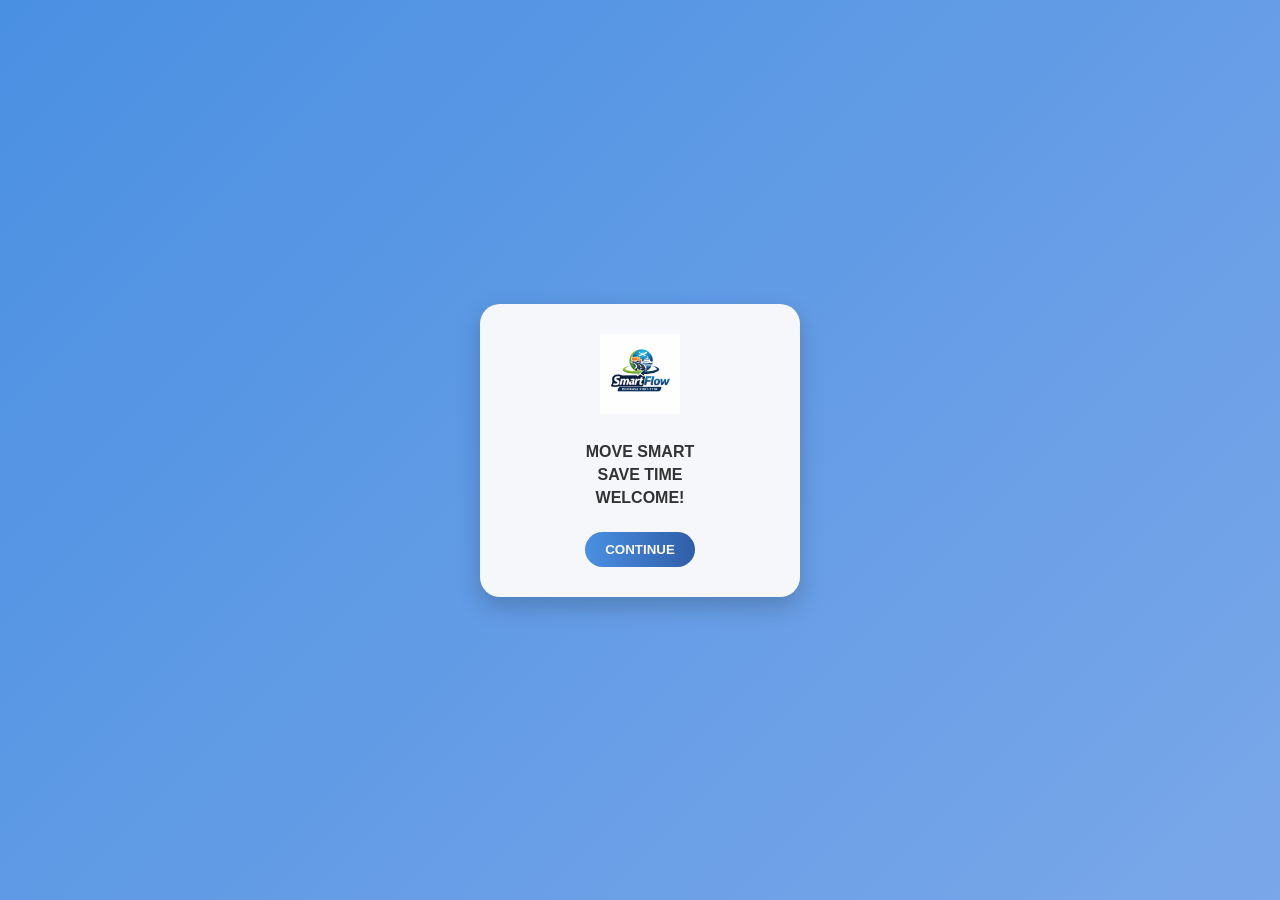
<file: index.html>
<!DOCTYPE html>
<html lang="en">
<head>
  <meta charset="UTF-8">
  <title>Smartflow</title>
  <link rel="stylesheet" href="styles.css">
</head>
<body>

  <div class="container">
    <div class="card">

      <img src="logo.jpeg" alt="logo" style="width:80px; margin-bottom:20px;">

      <p>MOVE SMART</p>
      <p>SAVE TIME</p>
      <p>WELCOME!</p>

      <button onclick="goToSignup()">CONTINUE</button>

    </div>
  </div>

  <script>
    function goToSignup() {
      window.location.href = "signup.html";
    }
  </script>

</body>
</html>
</file>
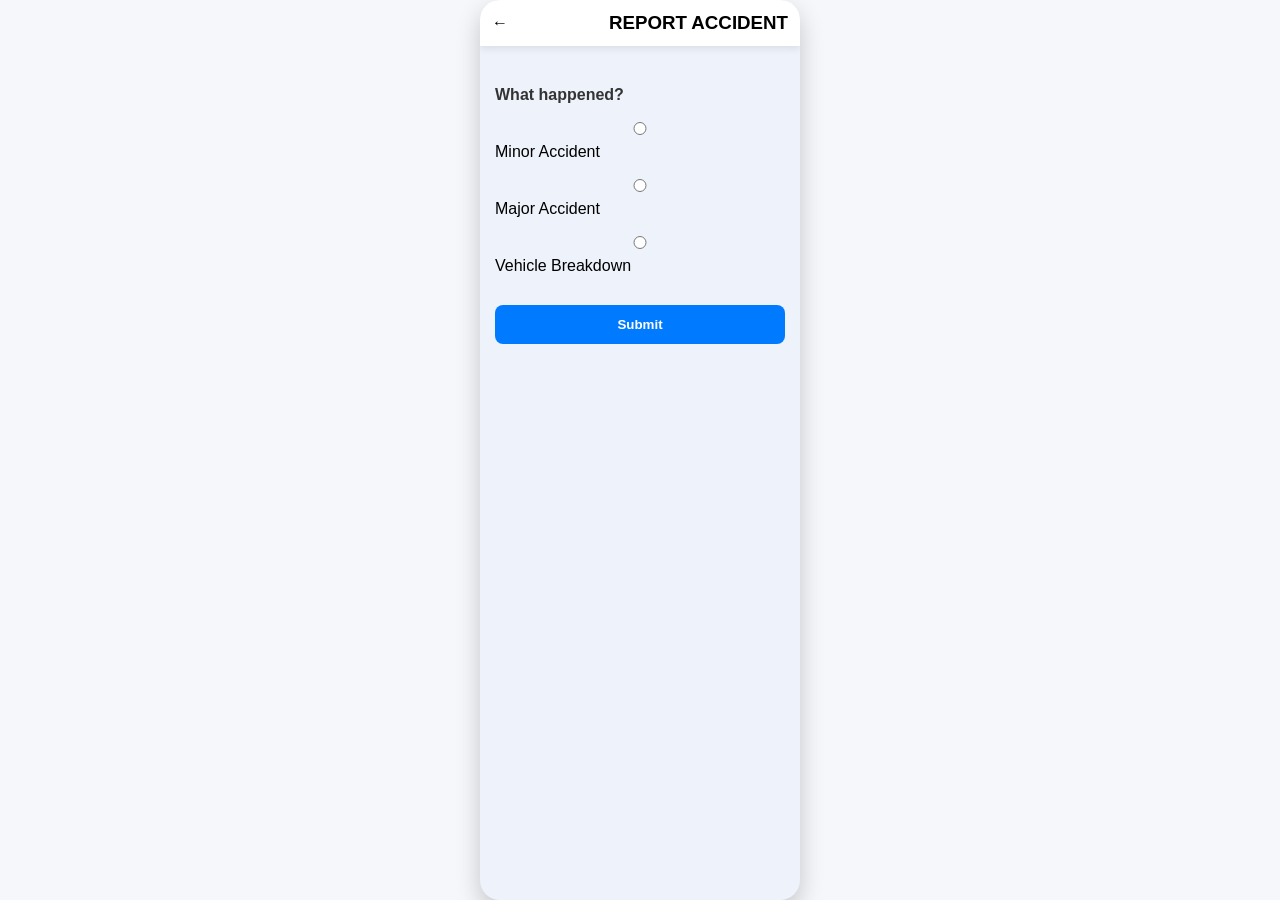
<file: reportaccident.html>
<!DOCTYPE html>
<html lang="en">
<head>
  <meta charset="UTF-8">
  <meta name="viewport" content="width=device-width, initial-scale=1.0">
  <title>Report Accident</title>

  <link rel="stylesheet" href="styles.css">

  <style>
    body {
      margin: 0;
      font-family: Arial, sans-serif;
      background: #f5f7fb;
    }

    .phone {
      height: 100vh;
      display: flex;
      flex-direction: column;
    }

    .header {
      background: white;
      padding: 12px;
      display: flex;
      align-items: center;
      gap: 10px;
      font-weight: bold;
      box-shadow: 0 2px 8px rgba(0,0,0,0.1);
    }

    .content {
      flex: 1;
      padding: 15px;
    }

    label {
      display: block;
      margin: 10px 0;
    }

    .main-btn {
      width: 100%;
      padding: 12px;
      background: #007bff;
      color: white;
      border: none;
      border-radius: 8px;
      margin-top: 20px;
    }
  </style>
</head>

<body>

<div class="phone">

  <!-- HEADER -->
  <div class="header">
    <span onclick="goBack()">←</span>
    <h3>REPORT ACCIDENT</h3>
  </div>

  <!-- CONTENT -->
  <div class="content">

    <p>What happened?</p>

    <label><input type="radio" name="accident"> Minor Accident</label>
    <label><input type="radio" name="accident"> Major Accident</label>
    <label><input type="radio" name="accident"> Vehicle Breakdown</label>

    <button class="main-btn" onclick="submitAccident()">Submit</button>

  </div>

</div>

<script>

/* BACK BUTTON */
function goBack() {
  window.location.href = "livetraffic.html";
}

/* SUBMIT */
function submitAccident() {
  const selected = document.querySelector('input[name="accident"]:checked');

  if (!selected) {
    alert("Please select an option");
    return;
  }

  const accidentType = selected.parentElement.innerText.trim();

  // SAVE DATA
  let reports = JSON.parse(localStorage.getItem("accidents")) || [];

  reports.push({
    type: accidentType,
    time: new Date().toLocaleString()
  });

  localStorage.setItem("accidents", JSON.stringify(reports));

  alert("✅ Report submitted: " + accidentType);

  // DELAY THEN REDIRECT
  setTimeout(() => {
    window.location.href = "livetraffic.html";
  }, 800);
}

</script>

</body>
</html>
</file>
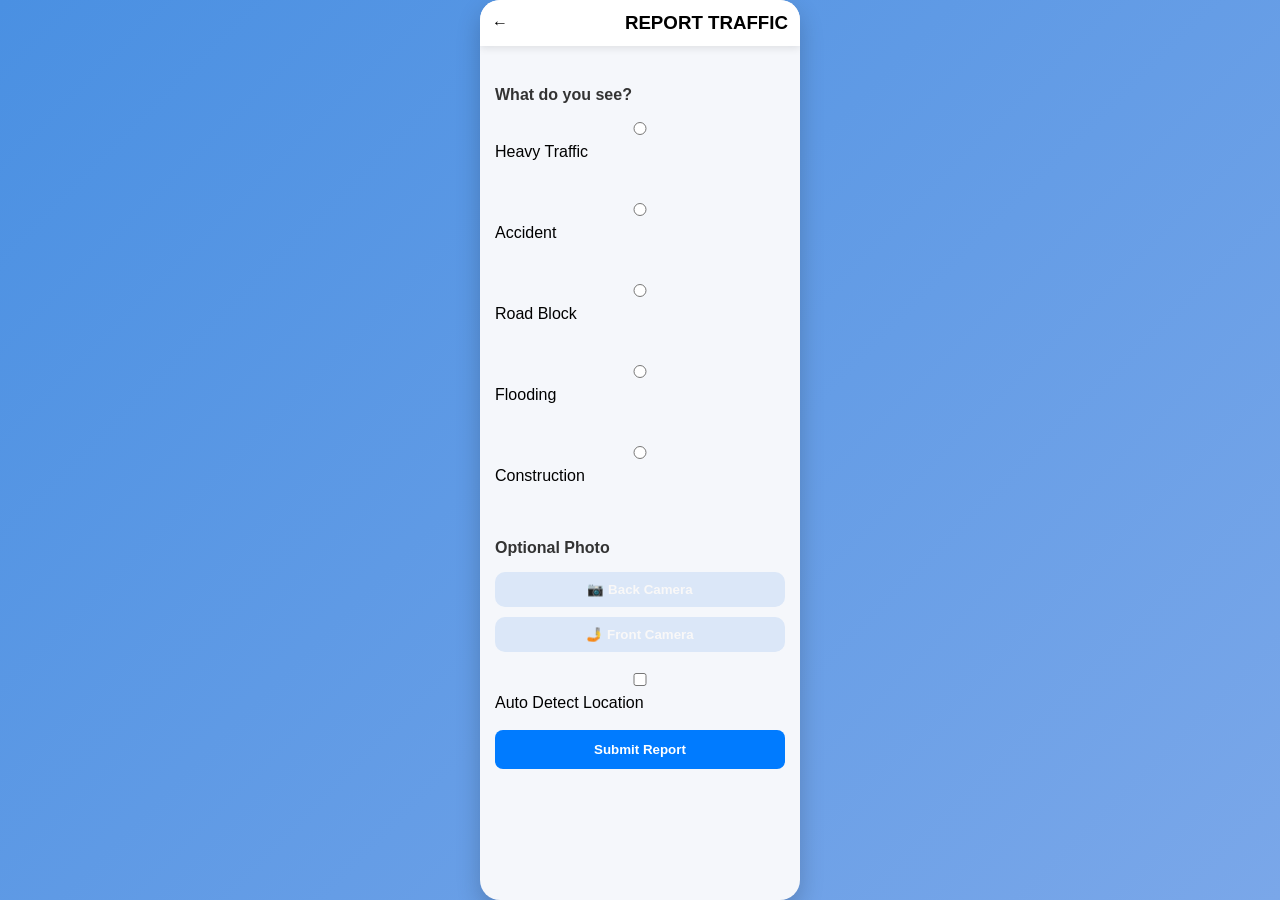
<file: reporttraffic.html>
<!DOCTYPE html>
<html lang="en">
<head>
  <meta charset="UTF-8">
  <meta name="viewport" content="width=device-width, initial-scale=1.0">
  <title>Report Traffic</title>

  <link rel="stylesheet" href="styles.css">

  <style>
    body {
      margin: 0;
      padding: 0;
      font-family: Arial, sans-serif;
      overflow: hidden;
    }

    .phone {
      height: 100vh;
      display: flex;
      flex-direction: column;
      background: #f5f7fb;
    }

    .header {
      background: white;
      padding: 12px;
      font-weight: bold;
      display: flex;
      align-items: center;
      gap: 10px;
      box-shadow: 0 2px 8px rgba(0,0,0,0.1);
    }

    .content {
      flex: 1;
      overflow-y: auto;
      padding: 15px;
      padding-bottom: 120px; /* IMPORTANT so button is visible */
    }

    .light-btn {
      margin: 5px 0;
      padding: 10px;
      width: 100%;
    }

    .main-btn {
      width: 100%;
      padding: 12px;
      background: #007bff;
      color: white;
      border: none;
      border-radius: 8px;
      margin-top: 10px;
    }

    video, img {
      width: 100%;
      margin-top: 10px;
      border-radius: 10px;
    }
  </style>
</head>

<body>

<div class="phone">

  <!-- HEADER -->
  <div class="header">
    <span onclick="goBack()">←</span>
    <h3>REPORT TRAFFIC</h3>
  </div>

  <!-- CONTENT -->
  <div class="content">

    <p>What do you see?</p>

    <label><input type="radio" name="report"> Heavy Traffic</label><br>
    <label><input type="radio" name="report"> Accident</label><br>
    <label><input type="radio" name="report"> Road Block</label><br>
    <label><input type="radio" name="report"> Flooding</label><br>
    <label><input type="radio" name="report"> Construction</label>

    <br><br>

    <p>Optional Photo</p>

    <button class="light-btn" type="button" onclick="openCamera('environment')">
      📷 Back Camera
    </button>

    <button class="light-btn" type="button" onclick="openCamera('user')">
      🤳 Front Camera
    </button>

    <video id="video" autoplay playsinline style="display:none;"></video>

    <button id="captureBtn" class="light-btn" style="display:none;" onclick="capturePhoto()">
      📸 Capture Photo
    </button>

    <canvas id="canvas" style="display:none;"></canvas>

    <img id="photo" style="display:none;" />

    <br>

    <label>
      <input type="checkbox"> Auto Detect Location
    </label>

    <button class="main-btn" onclick="submitReport()">
      Submit Report
    </button>

  </div>

</div>

<script>

let stream;

/* BACK BUTTON */
function goBack() {
  window.location.href = "livetraffic.html";
}

/* CAMERA */
function openCamera(facingMode) {
  const video = document.getElementById("video");
  const captureBtn = document.getElementById("captureBtn");

  navigator.mediaDevices.getUserMedia({
    video: { facingMode }
  })
  .then(s => {
    stream = s;
    video.srcObject = s;
    video.style.display = "block";
    captureBtn.style.display = "block";
  })
  .catch(err => {
    alert("Camera not available or permission denied");
  });
}

/* CAPTURE PHOTO */
function capturePhoto() {
  const video = document.getElementById("video");
  const canvas = document.getElementById("canvas");
  const photo = document.getElementById("photo");

  canvas.width = video.videoWidth;
  canvas.height = video.videoHeight;

  const ctx = canvas.getContext("2d");
  ctx.drawImage(video, 0, 0);

  const imageData = canvas.toDataURL("image/png");

  photo.src = imageData;
  photo.style.display = "block";

  localStorage.setItem("incidentPhoto", imageData);

  stream.getTracks().forEach(track => track.stop());

  video.style.display = "none";
  document.getElementById("captureBtn").style.display = "none";
}

/* SUBMIT REPORT */
function submitReport() {

  const selected = document.querySelector('input[name="report"]:checked');

  if (!selected) {
    alert("Please select what you see");
    return;
  }

  const photo = localStorage.getItem("incidentPhoto");

  if (!photo) {
    alert("Please take a photo first");
    return;
  }

  navigator.geolocation.getCurrentPosition(position => {

    const report = {
      type: selected.parentElement.innerText.trim(),
      lat: position.coords.latitude,
      lng: position.coords.longitude,
      photo: photo,
      time: new Date().toISOString()
    };

    let reports = JSON.parse(localStorage.getItem("reports")) || [];
    reports.push(report);

    localStorage.setItem("reports", JSON.stringify(reports));

    alert("Report submitted successfully!");

    localStorage.removeItem("incidentPhoto");

    window.location.href = "livetraffic.html";
  });

}

</script>

</body>
</html>
</file>
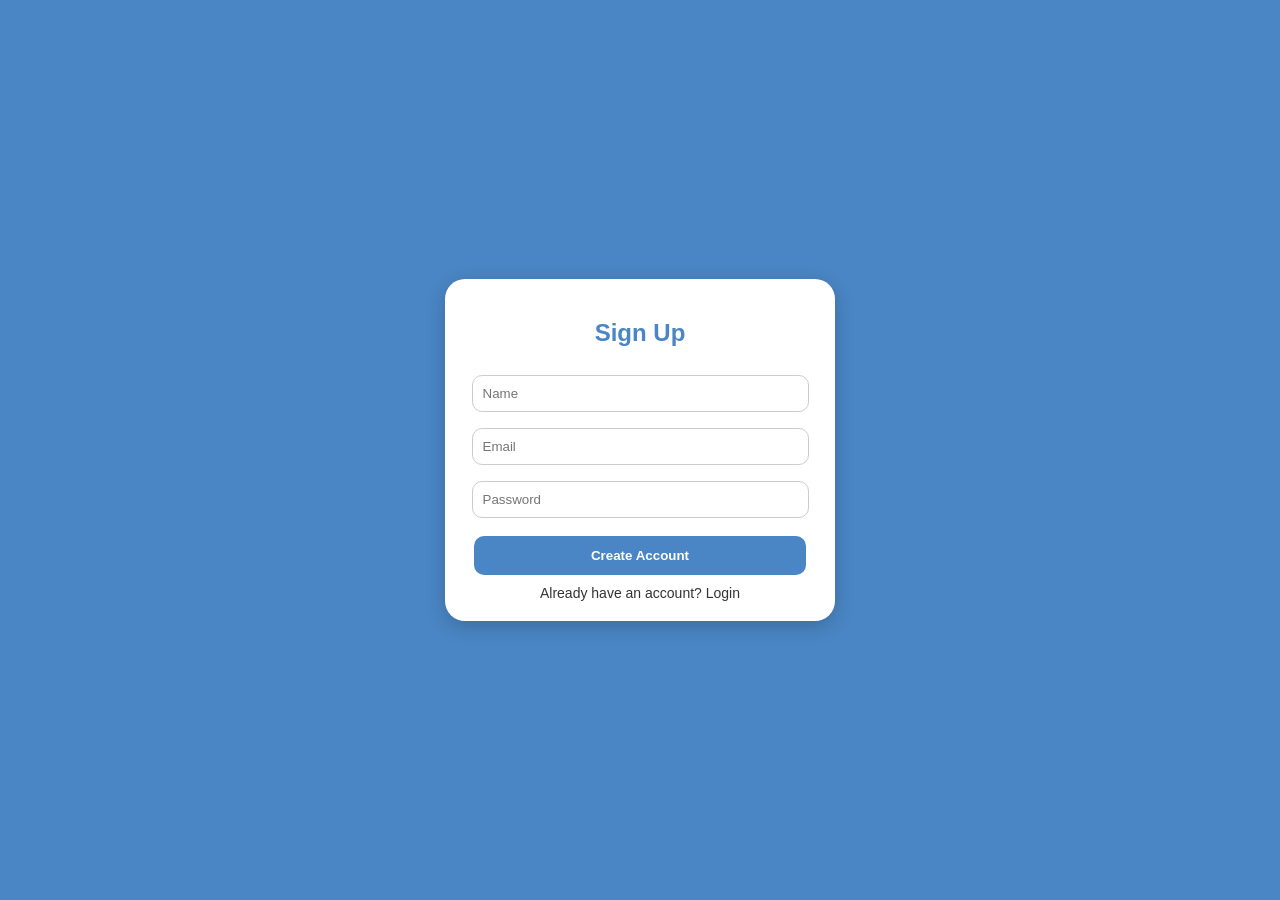
<file: signup.html>
<!DOCTYPE html>
<html lang="en">
<head>
  <meta charset="UTF-8">
  <meta name="viewport" content="width=device-width, initial-scale=1.0">
  <title>Smartflow Signup</title>

  <style>
    body {
      margin: 0;
      font-family: Arial;
      background: #4A86C5;
      display: flex;
      justify-content: center;
      align-items: center;
      height: 100vh;
    }

    .card {
      background: white;
      width: 90%;
      max-width: 350px;
      border-radius: 20px;
      padding: 20px;
      text-align: center;
      box-shadow: 0 5px 20px rgba(0,0,0,0.2);
    }

    h2 {
      color: #4A86C5;
    }

    input {
      width: 90%;
      padding: 10px;
      margin: 8px 0;
      border: 1px solid #ccc;
      border-radius: 10px;
    }

    button {
      width: 95%;
      padding: 12px;
      margin-top: 10px;
      border: none;
      border-radius: 10px;
      background: #4A86C5;
      color: white;
      font-weight: bold;
    }

    .switch {
      margin-top: 10px;
      font-size: 14px;
      color: #333;
      cursor: pointer;
    }

    .hidden {
      display: none;
    }
  </style>
</head>

<body>

<div class="card">

  <!-- SIGNUP -->
  <div id="signupBox">
    <h2>Sign Up</h2>

    <input type="text" placeholder="Name"><br>
    <input type="email" placeholder="Email"><br>
    <input type="password" placeholder="Password"><br>

    <button onclick="signup()">Create Account</button>

    <div class="switch" onclick="toggle()">Already have an account? Login</div>
  </div>

  <!-- LOGIN -->
  <div id="loginBox" class="hidden">
    <h2>Login</h2>

    <input type="email" placeholder="Email"><br>
    <input type="password" placeholder="Password"><br>

    <button onclick="login()">Login</button>

    <div class="switch" onclick="toggle()">No account? Sign Up</div>
  </div>

</div>

<script>
function toggle() {
  document.getElementById("signupBox").classList.toggle("hidden");
  document.getElementById("loginBox").classList.toggle("hidden");
}

function signup() {
  localStorage.setItem("loggedIn", "true");
  window.location.href = "livetraffic.html";
}

function login() {
  localStorage.setItem("loggedIn", "true");
  window.location.href = "livetraffic.html";
}
</script>

</body>
</html>
</file>
<file: styles.css>
/* Reset */
* {
  margin: 0;
  padding: 0;
  box-sizing: border-box;
  font-family: Arial, sans-serif;
}

/* Background */
body {
  height: 100vh;
  background: linear-gradient(135deg, #4a90e2, #5aa0f0);
  display: flex;
  justify-content: center;
  align-items: center;
}

/* Card */
.card {
  background: #f7f6f6;
  width: 300px;
  padding: 40px 20px;
  border-radius: 20px;
  text-align: center;
  box-shadow: 0 10px 25px rgba(0,0,0,0.2);
}

/* Logo */
.logo {
  font-size: 40px;
  margin-bottom: 10px;
}
.logo img {
  width: 300px;
  height: auto;
  margin-bottom: 10px;
}
/* Title */
h1 {
  color: #3b6db3;
  letter-spacing: 5px;
  margin-bottom: 20px;
}

/* Traffic light */
.traffic-light {
  width: 20px;
  margin: 0 auto 20px;
  padding: 5px;
  background: #222;
  border-radius: 10px;
}

.traffic-light span {
  display: block;
  width: 10px;
  height: 10px;
  margin: 4px auto;
  border-radius: 50%;
}

.red { background: red; }
.yellow { background: yellow; }
.green { background: green; }

/* Text */
p {
  font-weight: bold;
  color: #333;
  margin: 5px 0;
}

/* Button */
button {
  margin-top: 20px;
  padding: 10px 25px;
  border: none;
  border-radius: 25px;
  background: linear-gradient(to right, #4a90e2, #3b6db3);
  color: white;
  font-weight: bold;
  cursor: pointer;
  transition: 0.3s;
}

button:hover {
  opacity: 0.85;
}
* {
  margin: 0;
  padding: 0;
  box-sizing: border-box;
  font-family: Arial, sans-serif;
}

body {
  height: 100vh;
  background: linear-gradient(135deg, #4a90e2, #7aa7e9);
  display: flex;
  justify-content: center;
  align-items: center;
}

/* Card */
.card {
  background: #f5f7fb;
  width: 320px;
  padding: 30px 20px;
  border-radius: 20px;
  text-align: center;
  box-shadow: 0 10px 25px rgba(0,0,0,0.2);
}

/* Logo */
.logo {
  font-size: 40px;
}

h1 {
  color: #2f5ea8;
  letter-spacing: 4px;
  margin-bottom: 15px;
}

/* Traffic light */
.traffic-light {
  width: 20px;
  margin: 10px auto;
  padding: 5px;
  background: #222;
  border-radius: 10px;
}

.traffic-light span {
  display: block;
  width: 10px;
  height: 10px;
  margin: 3px auto;
  border-radius: 50%;
}

.red { background: red; }
.yellow { background: yellow; }
.green { background: green; }

p {
  font-weight: bold;
  margin: 5px 0;
}

/* Buttons */
button {
  margin-top: 20px;
  padding: 10px 20px;
  border: none;
  border-radius: 25px;
  background: linear-gradient(to right, #4a90e2, #2f5ea8);
  color: rgb(249, 248, 248);
  cursor: pointer;
}

.main-btn {
  width: 100%;
}

/* AUTH SCREEN */
.auth-card {
  text-align: left;
}

/* Header */
.header {
  display: flex;
  align-items: center;
  margin-bottom: 15px;
}

.back {
  cursor: pointer;
  margin-right: 10px;
}

/* Tabs */
.tabs {
  display: flex;
  margin-bottom: 15px;
}

.tab {
  flex: 1;
  padding: 8px;
  border: none;
  cursor: pointer;
  background: #ddd;
}

.tab.active {
  background: #4a90e2;
  color: white;
}

/* Forms */
.form {
  display: none;
}

.form.active {
  display: block;
}

input {
  width: 100%;
  padding: 10px;
  margin: 8px 0;
  border-radius: 10px;
  border: 1px solid #ccc;
}

/* Gender */
.gender {
  display: flex;
  justify-content: space-around;
  margin: 10px 0;
}

/* Checkbox */
.checkbox {
  display: flex;
  align-items: center;
  font-size: 12px;
  margin-top: 10px;
}

.checkbox input {
  width: auto;
  margin-right: 5px;
}
/* Phone container */
.phone {
  width: 320px;
  height: 600px;
  background: #eef3fb;
  border-radius: 20px;
  overflow: hidden;
  box-shadow: 0 10px 25px rgba(0,0,0,0.2);
}

/* Header */
.header {
  display: flex;
  justify-content: space-between;
  align-items: center;
  background: #dbe7f8;
  padding: 10px;
  font-weight: bold;
}

/* Map */
.map {
  height: 250px;
  background: #ccc;
}

.map img {
  width: 100%;
  height: 100%;
  object-fit: cover;
}
#map {
  height: 300px;
  width: 100%;
}
/* Search */
.search-box {
  display: flex;
  background: white;
  margin: 10px;
  padding: 8px;
  border-radius: 10px;
}

.search-box input {
  flex: 1;
  border: none;
  outline: none;
}

/* Actions */
.actions button {
  width: 90%;
  margin: 8px auto;
  display: block;
  padding: 10px;
  border-radius: 10px;
  border: none;
  background: #4a90e2;
  color: white;
}

/* Content */
.content {
  padding: 15px;
}

.content p {
  margin: 10px 0;
  font-weight: bold;
}

label {
  display: block;
  margin: 8px 0;
}

/* Buttons */
.main-btn {
  width: 100%;
  padding: 12px;
  margin-top: 15px;
  border-radius: 10px;
  border: none;
  background: linear-gradient(to right, #4a90e2, #2f5ea8);
  color: white;
}

.light-btn {
  width: 100%;
  padding: 10px;
  border-radius: 10px;
  background: #dbe7f8;
  border: none;
}

/* Route result */
.route-result {
  margin-top: 20px;
  background: white;
  padding: 10px;
  border-radius: 10px;
}
.actions a {
  text-decoration: none;
}
</file>
